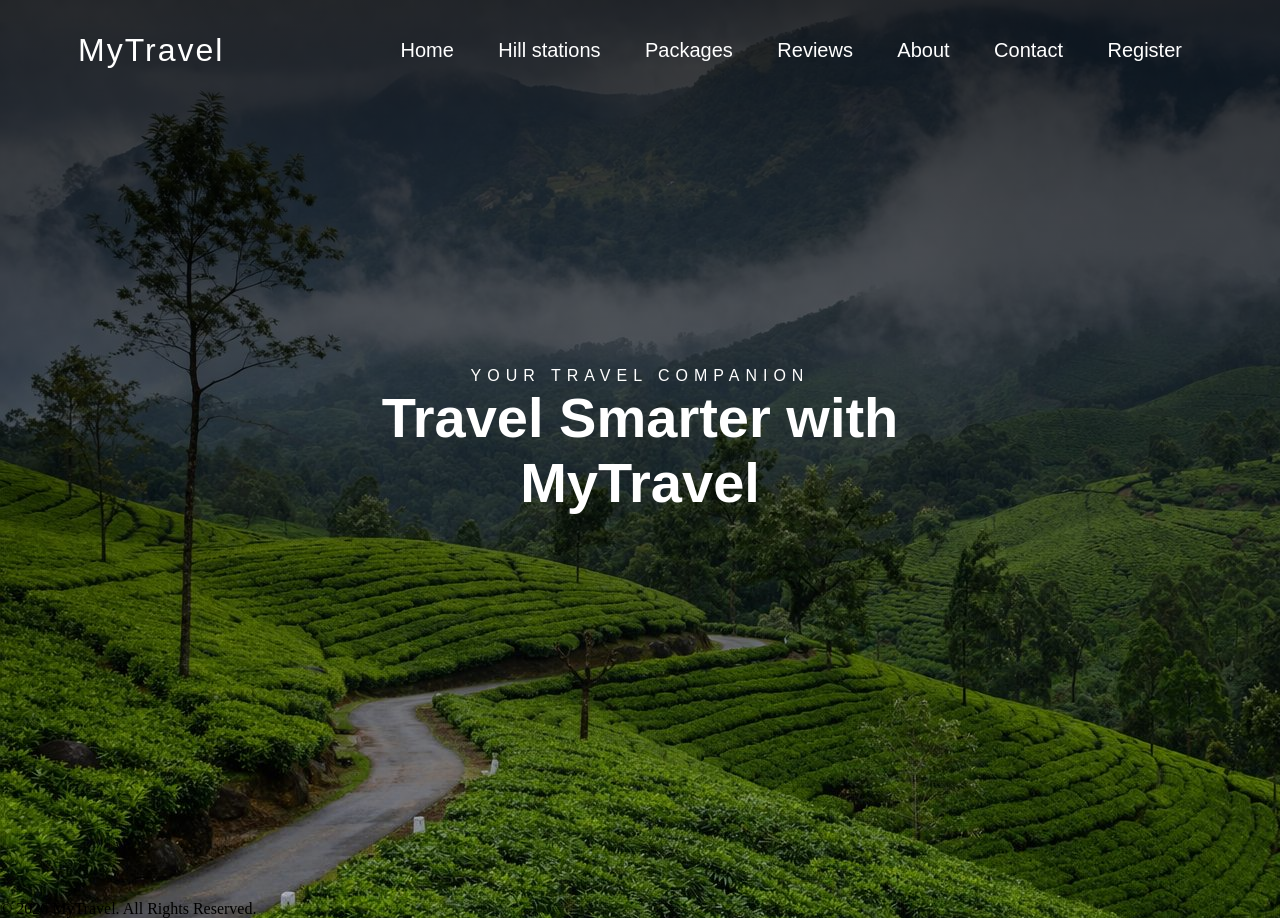
<file: index.html>
<!doctype html>
<html lang="en">
  <head>
    <meta charset="UTF-8" />
    <meta name="viewport" content="width=device-width, initial-scale=1.0" />
    <title>MyTravel.com</title>
    <link rel="stylesheet" href="style.css" />
  </head>
  <body class="home">
    <header>
      <nav>
        <div class="logo">MyTravel</div>
        <div class="menu">
          <a href="#">Home</a>
          <a href="hillStations.html" target="_blank">Hill stations</a>
          <a href="Packages.html" target="_blank">Packages</a>
          <a href="review.html">Reviews</a>
          <a href="about.html" target="_blank">About</a>
          <a href="contact.html" target="_blank">Contact</a>
          <a href="register.html">Register</a>
        </div>
      </nav>
      <section class="h-txt">
        <span>YOUR TRAVEL COMPANION</span>
        <h1>Travel Smarter with MyTravel</h1>
        <br />
      </section>
    </header>
    <footer>
      <p>© 2026 MyTravel. All Rights Reserved.</p>
    </footer>
    <script src="script.js"></script>
  </body>
</html>
</file>
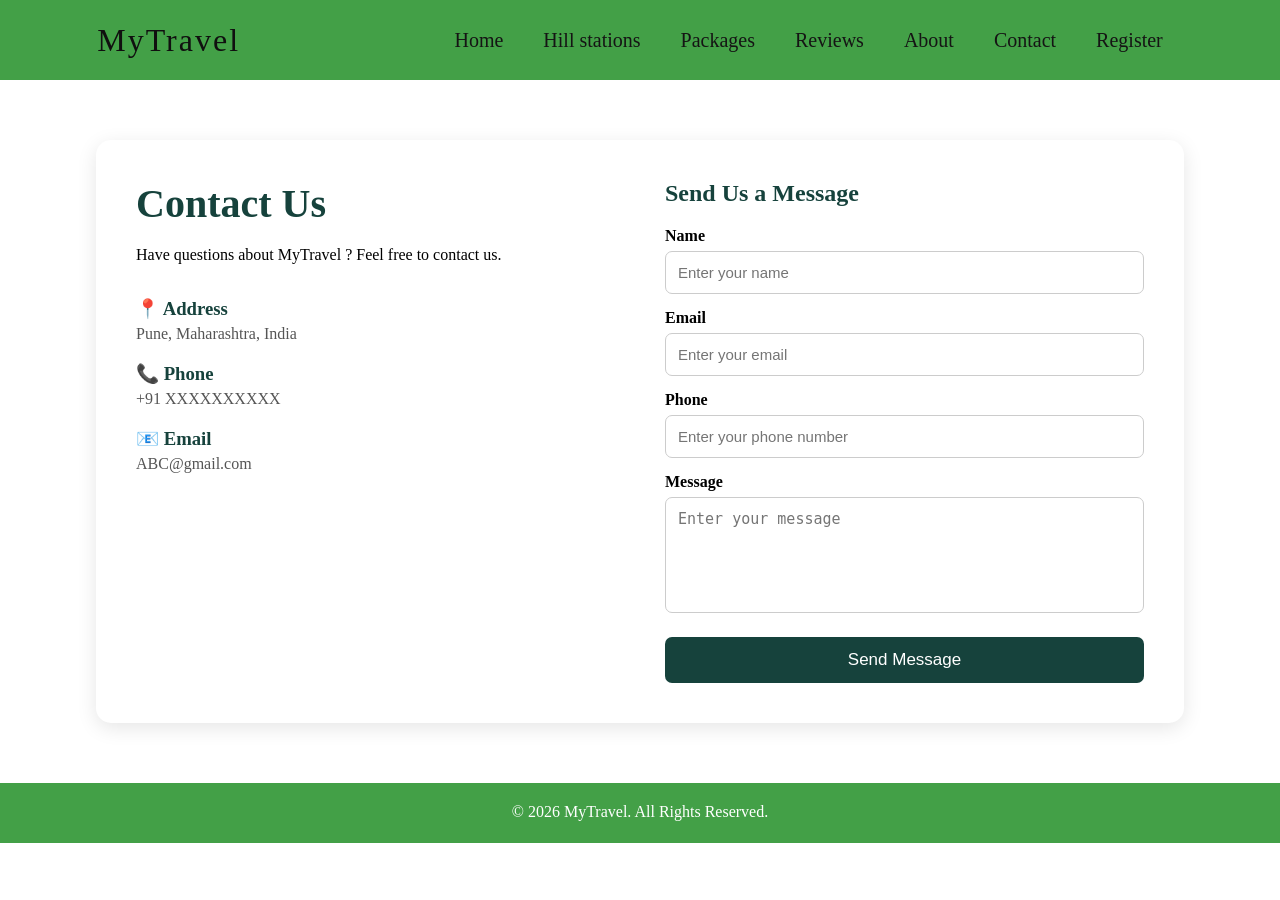
<file: contact.html>
<!doctype html>
<html lang="en">
  <head>
    <meta charset="UTF-8" />
    <meta name="viewport" content="width=device-width, initial-scale=1.0" />
    <title>Contact Us - MyTravel</title>

    <link rel="stylesheet" href="style.css" />
  </head>
  <body class="contact">
    <!-- Navigation Bar -->
    <div id="Nav-header">
      <script>
        fetch("Navbar.html")
          .then((response) => response.text())
          .then((data) => {
            document.getElementById("Nav-header").innerHTML = data;
          });
      </script>
    </div>

    <!-- Contact Section -->
    <section class="contact-section">
      <div class="contact-info">
        <h1>Contact Us</h1>
        <p>Have questions about MyTravel ? Feel free to contact us.</p>

        <div class="info-box">
          <h3>📍 Address</h3>
          <p>Pune, Maharashtra, India</p>
        </div>

        <div class="info-box">
          <h3>📞 Phone</h3>
          <p>+91 XXXXXXXXXX</p>
        </div>

        <div class="info-box">
          <h3>📧 Email</h3>
          <p>ABC@gmail.com</p>
        </div>
      </div>

      <!-- Contact Form -->
      <div class="contact-form">
        <h2>Send Us a Message</h2>

        <form>
          <label for="name">Name</label>
          <input type="text" id="name" placeholder="Enter your name" />

          <label for="email">Email</label>
          <input type="email" id="email" placeholder="Enter your email" />

          <label for="phone">Phone</label>
          <input type="tel" id="phone" placeholder="Enter your phone number" />

          <label for="message">Message</label>
          <textarea
            id="message"
            rows="5"
            placeholder="Enter your message"
          ></textarea>

          <button type="submit">Send Message</button>
        </form>
      </div>
    </section>

    <!-- Footer -->
    <div id="footer-container"></div>

    <script>
      fetch("Footer.html")
        .then((response) => response.text())
        .then((data) => {
          document.getElementById("footer-container").innerHTML = data;
        });
    </script>
    <script src="script.js"></script>
  </body>
</html>
</file>
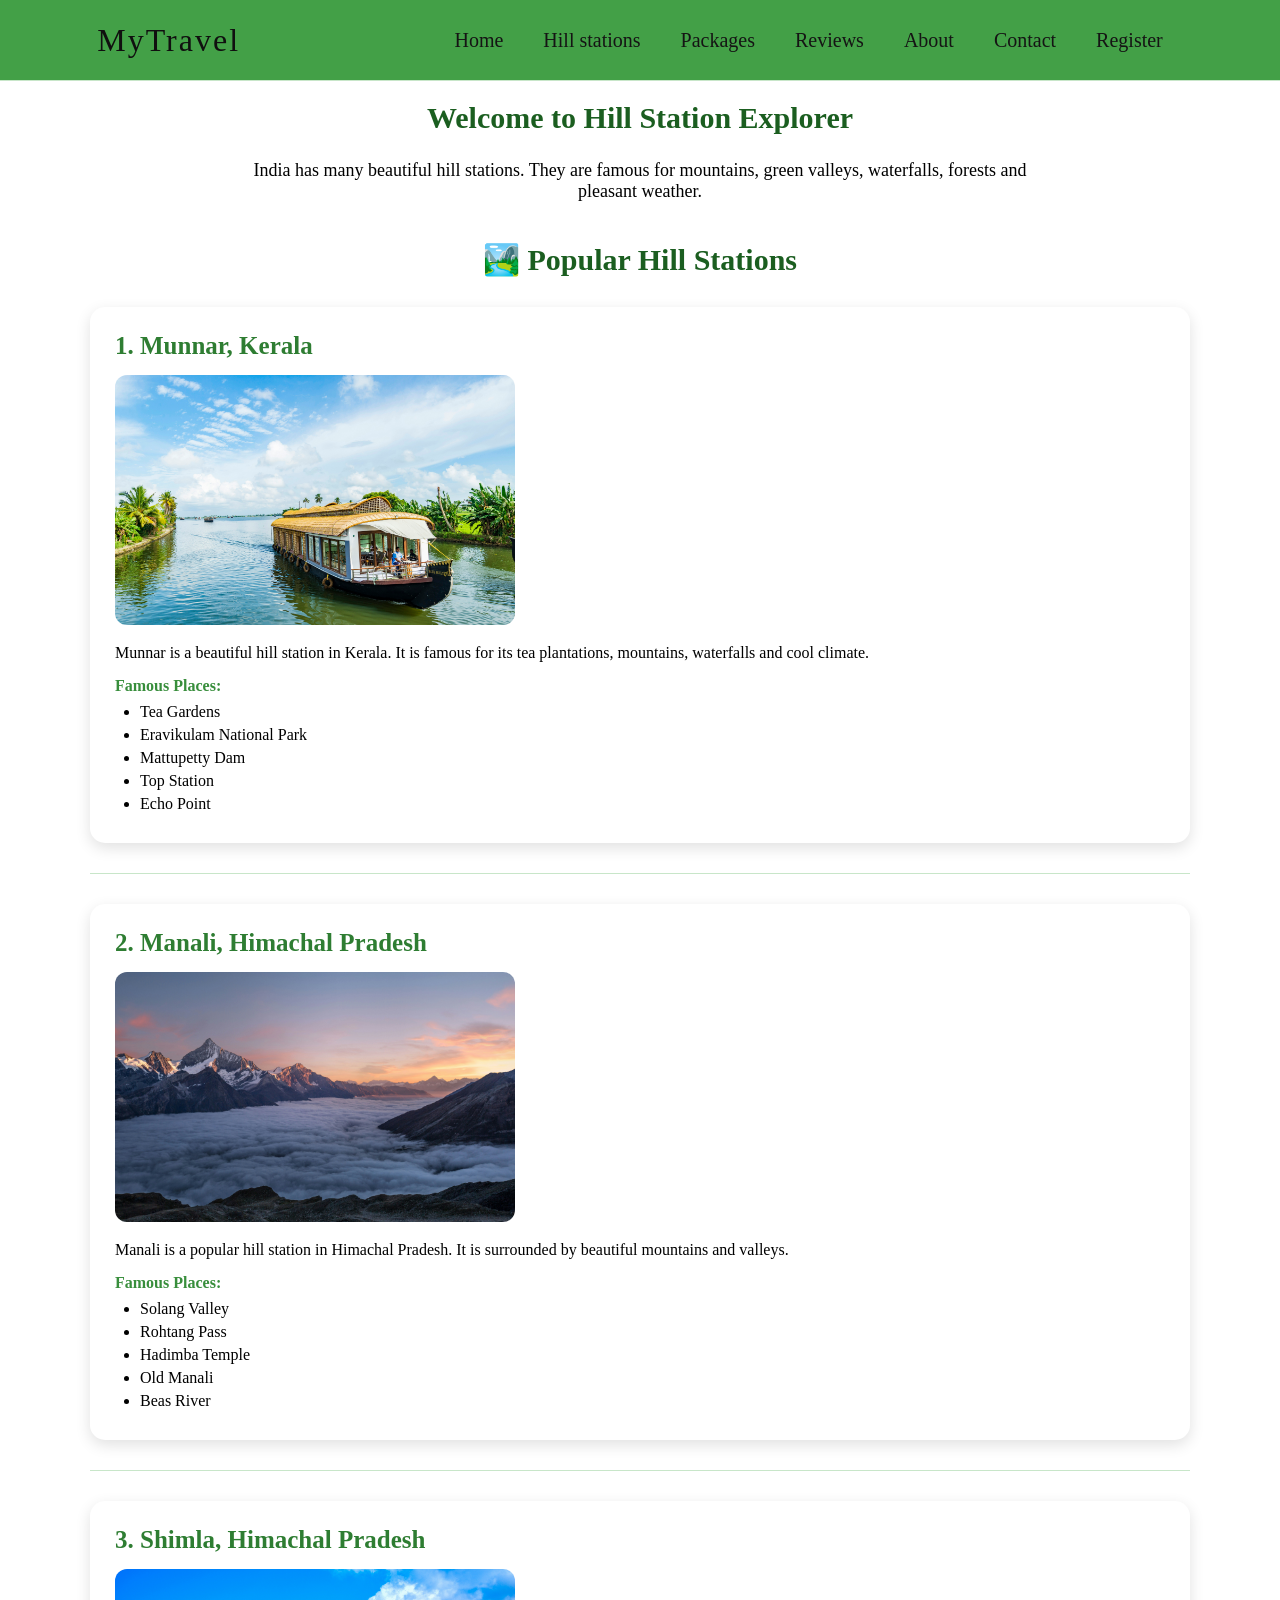
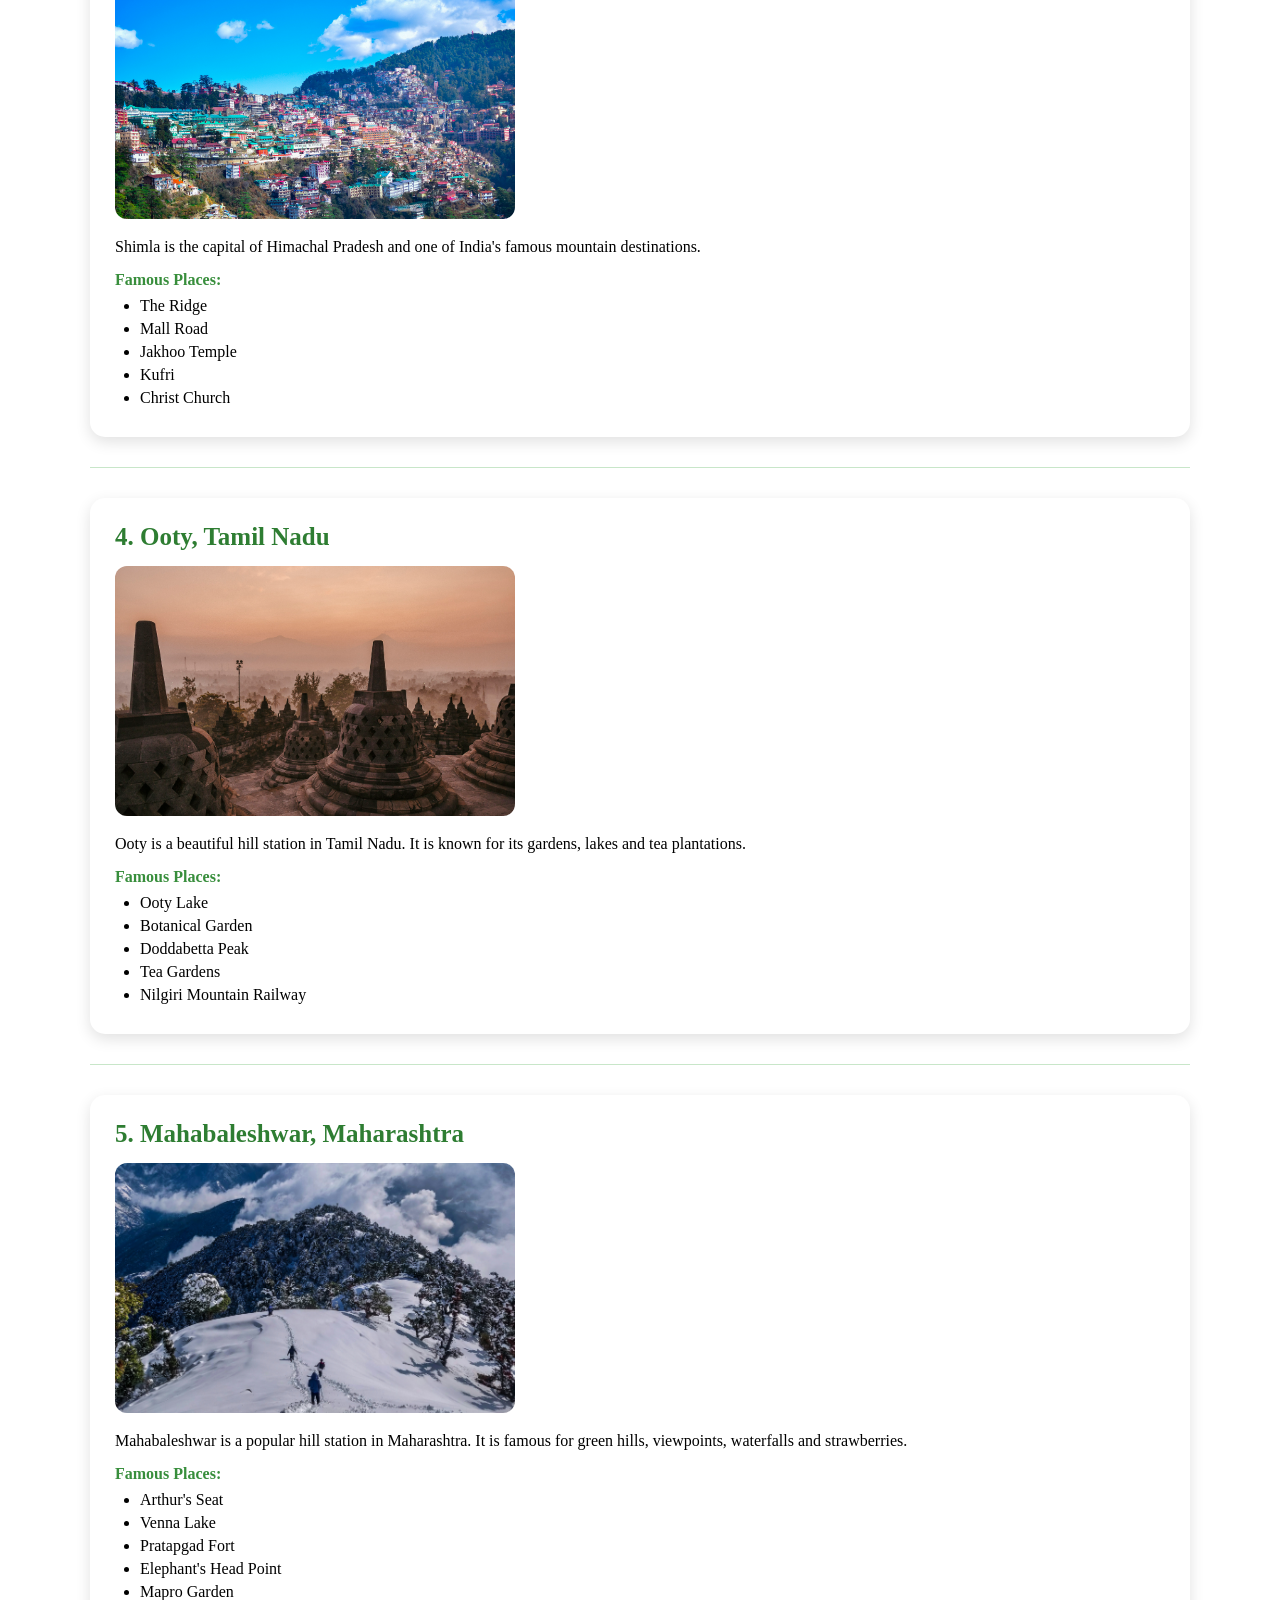
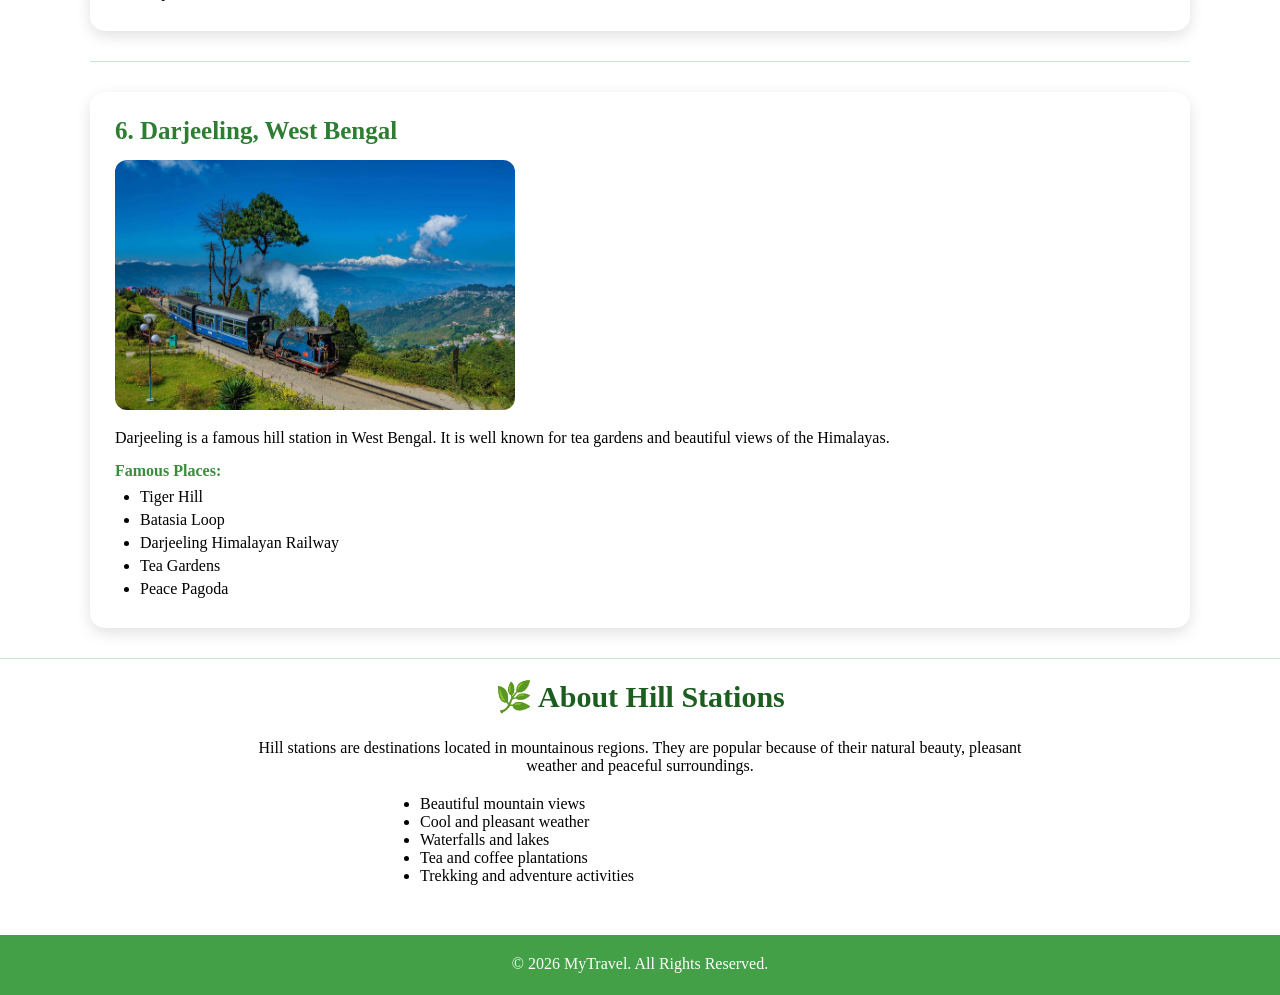
<file: hillStations.html>
<!doctype html>
<html lang="en">
  <head>
    <meta charset="UTF-8" />
    <meta name="viewport" content="width=device-width, initial-scale=1.0" />
    <title>MyTravel ... Explore Hill Stations</title>
    <link rel="stylesheet" href="style.css" />
  </head>

  <body class="hillStation">
    <!-- Header -->
    <!-- <header class="HS-header"></header> -->
    <div id="Nav-header">
      <script>
        fetch("Navbar.html")
          .then((response) => response.text())
          .then((data) => {
            document.getElementById("Nav-header").innerHTML = data;
          });
      </script>
    </div>
    <hr />

    <!-- Home -->
    <section id="home">
      <h2>Welcome to Hill Station Explorer</h2>

      <p>
        India has many beautiful hill stations. They are famous for mountains,
        green valleys, waterfalls, forests and pleasant weather.
      </p>

      <!-- <img
        src="Assest/hiilStation1.jpg"
        alt="Beautiful Mountains"
        width="700"
      /> -->
    </section>

    <!-- Hill Stations -->
    <section id="hillstations">
      <h2>🏞️ Popular Hill Stations</h2>

      <!-- Munnar -->
      <article>
        <h3>1. Munnar, Kerala</h3>

        <img src="Assest/Munnar1.jpg" alt="Munnar" width="400" />

        <p>
          Munnar is a beautiful hill station in Kerala. It is famous for its tea
          plantations, mountains, waterfalls and cool climate.
        </p>

        <h4>Famous Places:</h4>
        <ul>
          <li>Tea Gardens</li>
          <li>Eravikulam National Park</li>
          <li>Mattupetty Dam</li>
          <li>Top Station</li>
          <li>Echo Point</li>
        </ul>
      </article>

      <hr />

      <!-- Manali -->
      <article>
        <h3>2. Manali, Himachal Pradesh</h3>

        <img src="Assest/Manali1.jpg" alt="Manali Mountains" width="400" />

        <p>
          Manali is a popular hill station in Himachal Pradesh. It is surrounded
          by beautiful mountains and valleys.
        </p>

        <h4>Famous Places:</h4>
        <ul>
          <li>Solang Valley</li>
          <li>Rohtang Pass</li>
          <li>Hadimba Temple</li>
          <li>Old Manali</li>
          <li>Beas River</li>
        </ul>
      </article>

      <hr />

      <!-- Shimla -->
      <article>
        <h3>3. Shimla, Himachal Pradesh</h3>

        <img src="Assest/Shimla1.jpg" alt="Shimla" width="400" />

        <p>
          Shimla is the capital of Himachal Pradesh and one of India's famous
          mountain destinations.
        </p>

        <h4>Famous Places:</h4>
        <ul>
          <li>The Ridge</li>
          <li>Mall Road</li>
          <li>Jakhoo Temple</li>
          <li>Kufri</li>
          <li>Christ Church</li>
        </ul>
      </article>

      <hr />

      <!-- Ooty -->
      <article>
        <h3>4. Ooty, Tamil Nadu</h3>

        <img src="Assest/Ooty1.jpg" alt="Ooty" width="400" />

        <p>
          Ooty is a beautiful hill station in Tamil Nadu. It is known for its
          gardens, lakes and tea plantations.
        </p>

        <h4>Famous Places:</h4>
        <ul>
          <li>Ooty Lake</li>
          <li>Botanical Garden</li>
          <li>Doddabetta Peak</li>
          <li>Tea Gardens</li>
          <li>Nilgiri Mountain Railway</li>
        </ul>
      </article>

      <hr />

      <!-- Mahabaleshwar -->
      <article>
        <h3>5. Mahabaleshwar, Maharashtra</h3>

        <img src="Assest/Mahabaleshwar1.jpg" alt="Mahabaleshwar" width="400" />

        <p>
          Mahabaleshwar is a popular hill station in Maharashtra. It is famous
          for green hills, viewpoints, waterfalls and strawberries.
        </p>

        <h4>Famous Places:</h4>
        <ul>
          <li>Arthur's Seat</li>
          <li>Venna Lake</li>
          <li>Pratapgad Fort</li>
          <li>Elephant's Head Point</li>
          <li>Mapro Garden</li>
        </ul>
      </article>

      <hr />

      <!-- Darjeeling -->
      <article>
        <h3>6. Darjeeling, West Bengal</h3>

        <img src="Assest/Darjling1.jpg" alt="Darjeeling" width="400" />

        <p>
          Darjeeling is a famous hill station in West Bengal. It is well known
          for tea gardens and beautiful views of the Himalayas.
        </p>

        <h4>Famous Places:</h4>
        <ul>
          <li>Tiger Hill</li>
          <li>Batasia Loop</li>
          <li>Darjeeling Himalayan Railway</li>
          <li>Tea Gardens</li>
          <li>Peace Pagoda</li>
        </ul>
      </article>
    </section>

    <hr />

    <!-- About -->
    <section id="about">
      <h2>🌿 About Hill Stations</h2>

      <p>
        Hill stations are destinations located in mountainous regions. They are
        popular because of their natural beauty, pleasant weather and peaceful
        surroundings.
      </p>

      <ul>
        <li>Beautiful mountain views</li>
        <li>Cool and pleasant weather</li>
        <li>Waterfalls and lakes</li>
        <li>Tea and coffee plantations</li>
        <li>Trekking and adventure activities</li>
      </ul>
    </section>

    <!-- footer -->
    <div id="footer-container"></div>

    <script>
      fetch("Footer.html")
        .then((response) => response.text())
        .then((data) => {
          document.getElementById("footer-container").innerHTML = data;
        });
    </script>
    <script src="script.js"></script>
  </body>
</html>
</file>
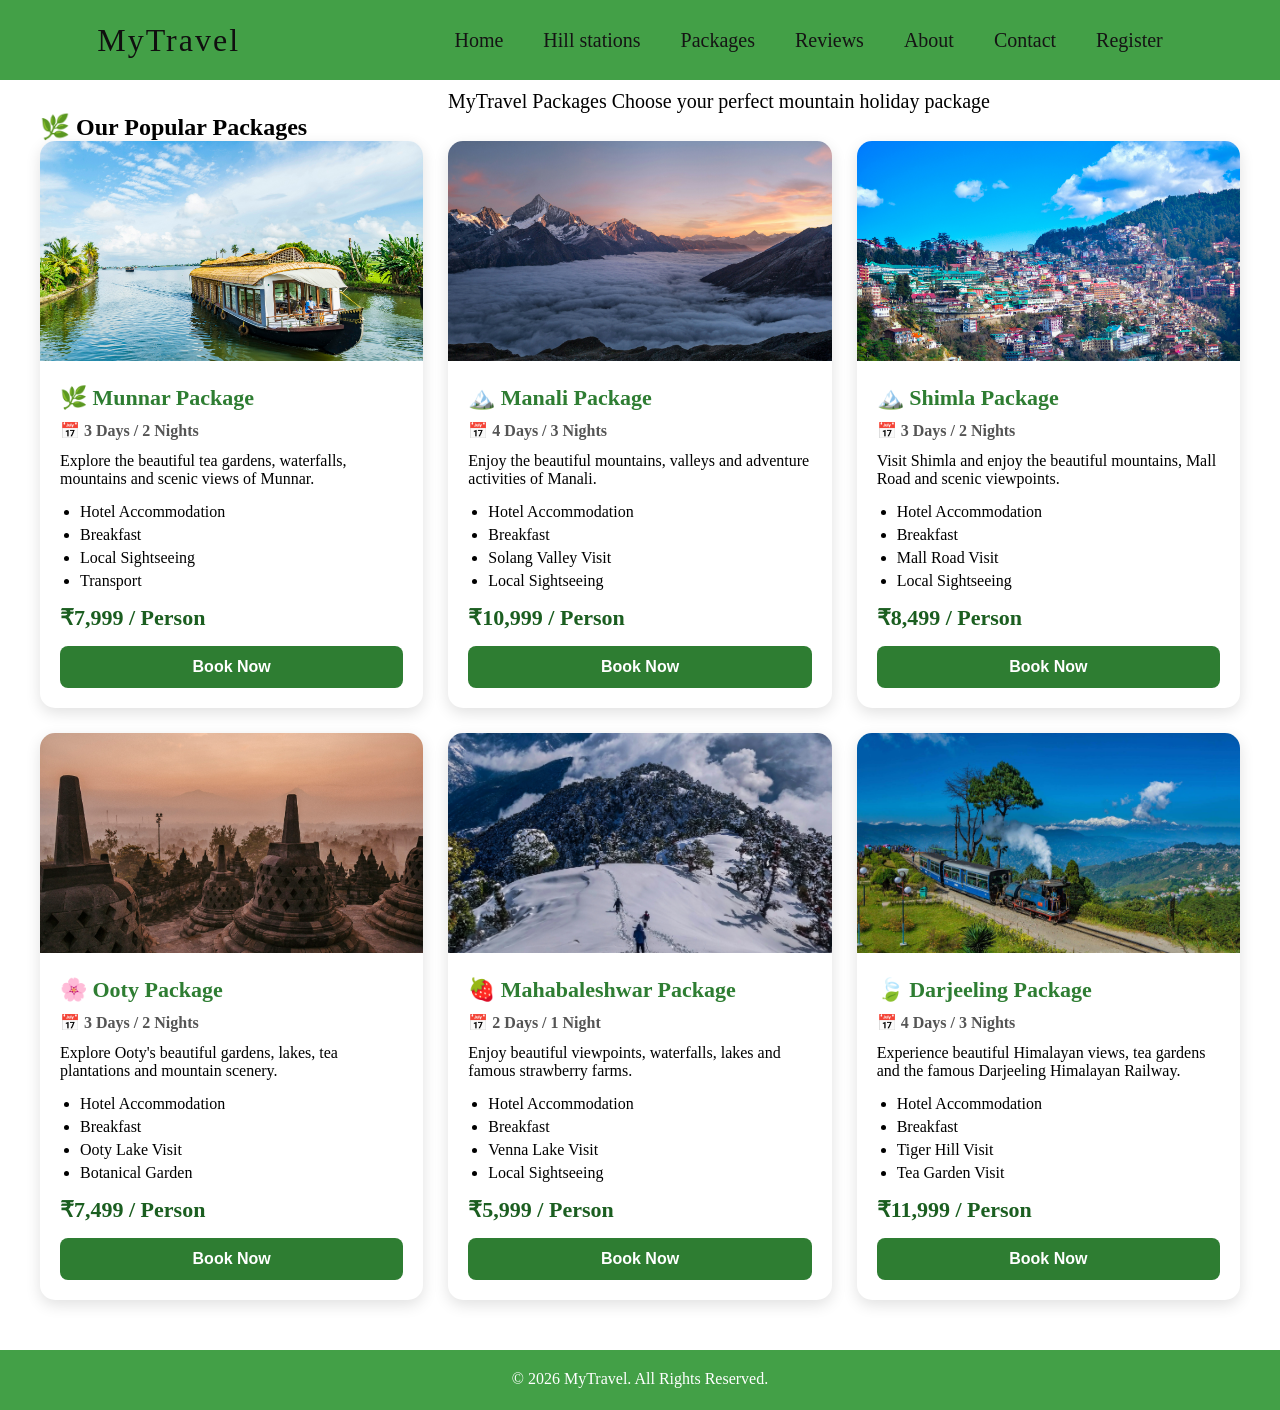
<file: Packages.html>
<!doctype html>
<html lang="en">
  <head>
    <meta charset="UTF-8" />
    <meta name="viewport" content="width=device-width, initial-scale=1.0" />

    <title>MyTravel Packages</title>

    <link rel="stylesheet" href="style.css" />
  </head>

  <body class="package">
    <div id="Nav-header">
      <script>
        fetch("Navbar.html")
          .then((response) => response.text())
          .then((data) => {
            document.getElementById("Nav-header").innerHTML = data;
          });
      </script>
    </div>
    <!-- Header -->
    <header id="p-header">
      <p>MyTravel Packages Choose your perfect mountain holiday package</p>
    </header>

    <!-- Packages Section -->
    <section id="packages">
      <h2>🌿 Our Popular Packages</h2>

      <div class="package-container">
        <!-- Munnar -->
        <div class="package-card">
          <img src="Assest/Munnar1.jpg" alt="Munnar" />

          <div class="package-content">
            <h3>🌿 Munnar Package</h3>

            <p class="duration">📅 3 Days / 2 Nights</p>

            <p>
              Explore the beautiful tea gardens, waterfalls, mountains and
              scenic views of Munnar.
            </p>

            <ul>
              <li>Hotel Accommodation</li>
              <li>Breakfast</li>
              <li>Local Sightseeing</li>
              <li>Transport</li>
            </ul>

            <h4>₹7,999 / Person</h4>

            <button>Book Now</button>
          </div>
        </div>

        <!-- Manali -->
        <div class="package-card">
          <img src="Assest/Manali1.jpg" alt="Manali" />

          <div class="package-content">
            <h3>🏔️ Manali Package</h3>

            <p class="duration">📅 4 Days / 3 Nights</p>

            <p>
              Enjoy the beautiful mountains, valleys and adventure activities of
              Manali.
            </p>

            <ul>
              <li>Hotel Accommodation</li>
              <li>Breakfast</li>
              <li>Solang Valley Visit</li>
              <li>Local Sightseeing</li>
            </ul>

            <h4>₹10,999 / Person</h4>

            <button>Book Now</button>
          </div>
        </div>

        <!-- Shimla -->
        <div class="package-card">
          <img src="Assest/Shimla1.jpg" alt="Shimla" />

          <div class="package-content">
            <h3>🏔️ Shimla Package</h3>

            <p class="duration">📅 3 Days / 2 Nights</p>

            <p>
              Visit Shimla and enjoy the beautiful mountains, Mall Road and
              scenic viewpoints.
            </p>

            <ul>
              <li>Hotel Accommodation</li>
              <li>Breakfast</li>
              <li>Mall Road Visit</li>
              <li>Local Sightseeing</li>
            </ul>

            <h4>₹8,499 / Person</h4>

            <button>Book Now</button>
          </div>
        </div>

        <!-- Ooty -->
        <div class="package-card">
          <img src="Assest/Ooty1.jpg" alt="Ooty" />

          <div class="package-content">
            <h3>🌸 Ooty Package</h3>

            <p class="duration">📅 3 Days / 2 Nights</p>

            <p>
              Explore Ooty's beautiful gardens, lakes, tea plantations and
              mountain scenery.
            </p>

            <ul>
              <li>Hotel Accommodation</li>
              <li>Breakfast</li>
              <li>Ooty Lake Visit</li>
              <li>Botanical Garden</li>
            </ul>

            <h4>₹7,499 / Person</h4>

            <button>Book Now</button>
          </div>
        </div>

        <!-- Mahabaleshwar -->
        <div class="package-card">
          <img src="Assest/Mahabaleshwar1.jpg" alt="Mahabaleshwar" />

          <div class="package-content">
            <h3>🍓 Mahabaleshwar Package</h3>

            <p class="duration">📅 2 Days / 1 Night</p>

            <p>
              Enjoy beautiful viewpoints, waterfalls, lakes and famous
              strawberry farms.
            </p>

            <ul>
              <li>Hotel Accommodation</li>
              <li>Breakfast</li>
              <li>Venna Lake Visit</li>
              <li>Local Sightseeing</li>
            </ul>

            <h4>₹5,999 / Person</h4>

            <button>Book Now</button>
          </div>
        </div>

        <!-- Darjeeling -->
        <div class="package-card">
          <img src="Assest/Darjling1.jpg" alt="Darjeeling" />

          <div class="package-content">
            <h3>🍃 Darjeeling Package</h3>

            <p class="duration">📅 4 Days / 3 Nights</p>

            <p>
              Experience beautiful Himalayan views, tea gardens and the famous
              Darjeeling Himalayan Railway.
            </p>

            <ul>
              <li>Hotel Accommodation</li>
              <li>Breakfast</li>
              <li>Tiger Hill Visit</li>
              <li>Tea Garden Visit</li>
            </ul>

            <h4>₹11,999 / Person</h4>

            <button>Book Now</button>
          </div>
        </div>
      </div>
    </section>

    <!-- Footer -->
    <div id="footer-container"></div>

    <script>
      fetch("Footer.html")
        .then((response) => response.text())
        .then((data) => {
          document.getElementById("footer-container").innerHTML = data;
        });
    </script>
    <script src="script.js"></script>
  </body>
</html>
</file>
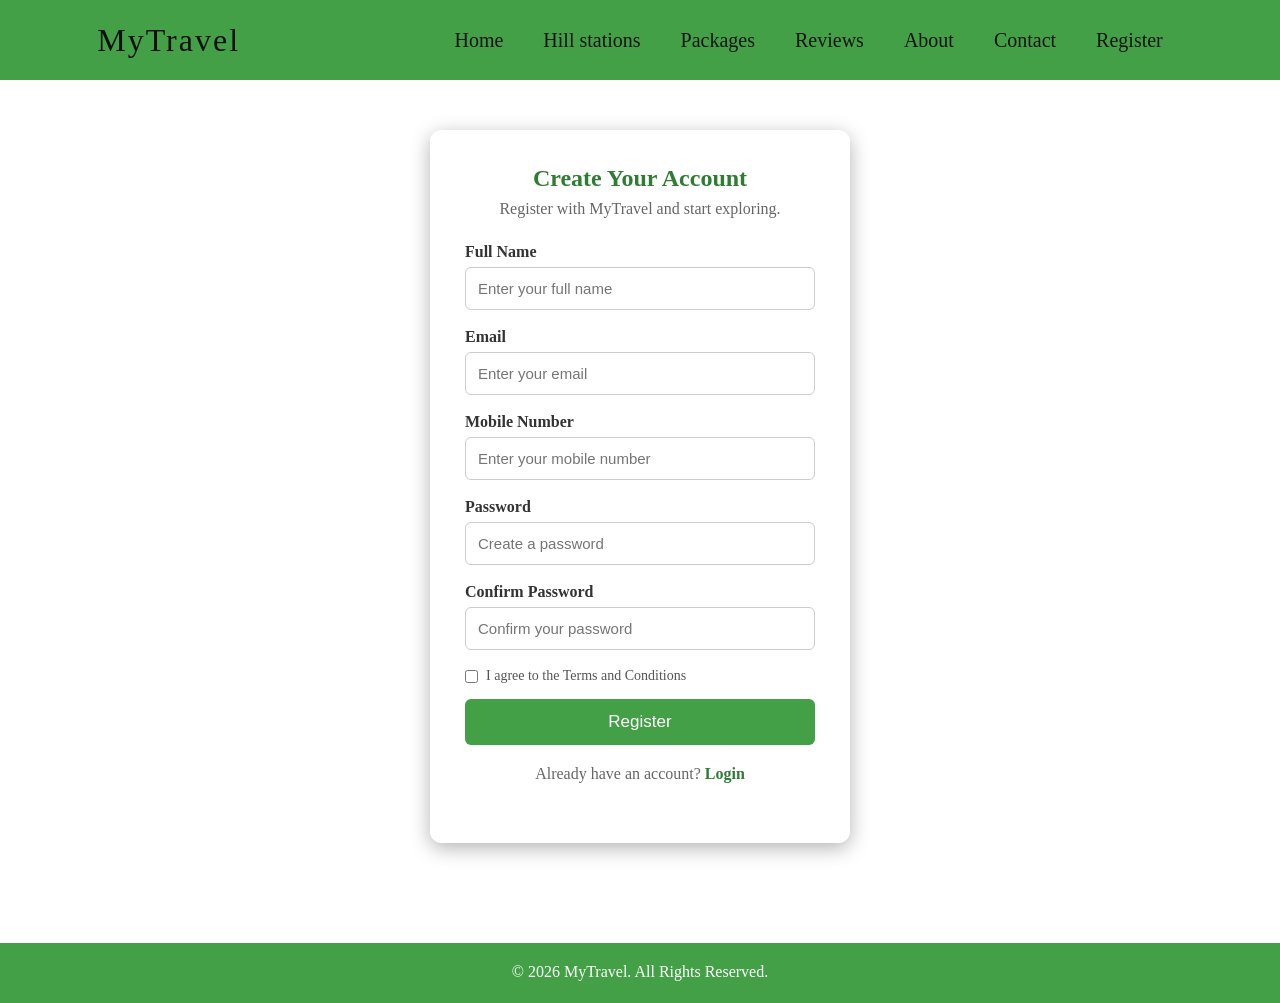
<file: register.html>
<!doctype html>
<html lang="en">
  <head>
    <meta charset="UTF-8" />
    <meta name="viewport" content="width=device-width, initial-scale=1.0" />

    <title>Register - MyTravel</title>

    <link rel="stylesheet" href="style.css" />
  </head>

  <body id="register">
    <!-- Navbar -->
    <div id="Nav-header">
      <script>
        fetch("Navbar.html")
          .then((response) => response.text())
          .then((data) => {
            document.getElementById("Nav-header").innerHTML = data;
          });
      </script>
    </div>

    <!-- Register Section -->

    <section class="register-section">
      <div class="register-box">
        <h1>Create Your Account</h1>

        <p>Register with MyTravel and start exploring.</p>

        <form>
          <div class="input-group">
            <label>Full Name</label>
            <input type="text" placeholder="Enter your full name" required />
          </div>

          <div class="input-group">
            <label>Email</label>
            <input type="email" placeholder="Enter your email" required />
          </div>

          <div class="input-group">
            <label>Mobile Number</label>
            <input type="tel" placeholder="Enter your mobile number" required />
          </div>

          <div class="input-group">
            <label>Password</label>
            <input type="password" placeholder="Create a password" required />
          </div>

          <div class="input-group">
            <label>Confirm Password</label>
            <input
              type="password"
              placeholder="Confirm your password"
              required
            />
          </div>

          <div class="terms">
            <input type="checkbox" required />
            <span>I agree to the Terms and Conditions</span>
          </div>

          <button type="submit">Register</button>
        </form>

        <p class="login-text">
          Already have an account?
          <a href="#">Login</a>
        </p>
      </div>
    </section>

    <!-- Footer -->

    <div id="footer-container"></div>

    <script>
      fetch("Footer.html")
        .then((response) => response.text())
        .then((data) => {
          document.getElementById("footer-container").innerHTML = data;
        });
    </script>
    <script src="script.js"></script>
  </body>
</html>
</file>
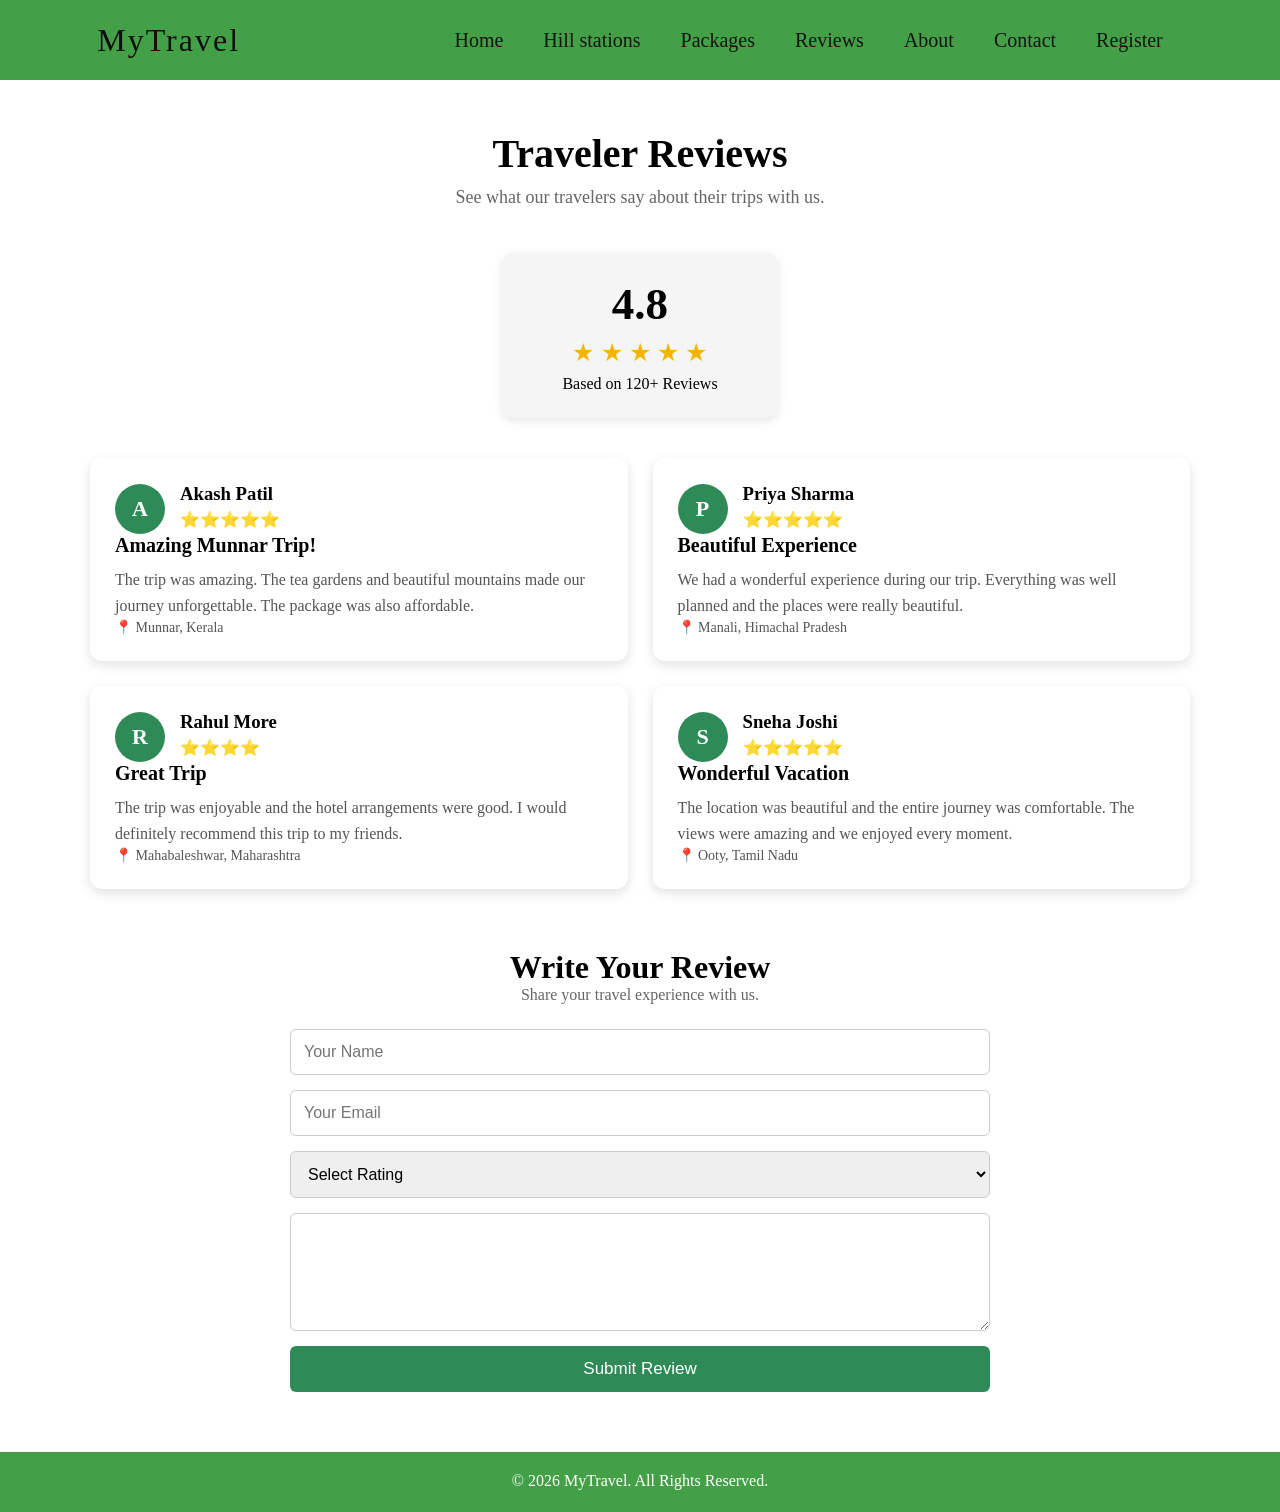
<file: review.html>
<!doctype html>
<html lang="en">
  <head>
    <meta charset="UTF-8" />
    <meta name="viewport" content="width=device-width, initial-scale=1.0" />

    <title>Reviews - Trip Explorer</title>

    <link rel="stylesheet" href="style.css" />
  </head>

  <body id="review">
    <!-- Header -->
    <div id="Nav-header">
      <script>
        fetch("Navbar.html")
          .then((response) => response.text())
          .then((data) => {
            document.getElementById("Nav-header").innerHTML = data;
          });
      </script>
    </div>

    <!-- Reviews Heading -->
    <section class="review-heading">
      <h1>Traveler Reviews</h1>
      <p>See what our travelers say about their trips with us.</p>
    </section>

    <!-- Rating Summary -->
    <section class="rating-summary">
      <div class="rating-box">
        <h2>4.8</h2>

        <div class="stars">★ ★ ★ ★ ★</div>

        <p>Based on 120+ Reviews</p>
      </div>
    </section>

    <!-- Reviews -->
    <section class="reviews">
      <div class="review-card">
        <div class="user">
          <div class="user-icon">A</div>

          <div>
            <h3>Akash Patil</h3>
            <p>⭐⭐⭐⭐⭐</p>
          </div>
        </div>

        <h4>Amazing Munnar Trip!</h4>

        <p>
          The trip was amazing. The tea gardens and beautiful mountains made our
          journey unforgettable. The package was also affordable.
        </p>

        <span>📍 Munnar, Kerala</span>
      </div>

      <div class="review-card">
        <div class="user">
          <div class="user-icon">P</div>

          <div>
            <h3>Priya Sharma</h3>
            <p>⭐⭐⭐⭐⭐</p>
          </div>
        </div>

        <h4>Beautiful Experience</h4>

        <p>
          We had a wonderful experience during our trip. Everything was well
          planned and the places were really beautiful.
        </p>

        <span>📍 Manali, Himachal Pradesh</span>
      </div>

      <div class="review-card">
        <div class="user">
          <div class="user-icon">R</div>

          <div>
            <h3>Rahul More</h3>
            <p>⭐⭐⭐⭐</p>
          </div>
        </div>

        <h4>Great Trip</h4>

        <p>
          The trip was enjoyable and the hotel arrangements were good. I would
          definitely recommend this trip to my friends.
        </p>

        <span>📍 Mahabaleshwar, Maharashtra</span>
      </div>

      <div class="review-card">
        <div class="user">
          <div class="user-icon">S</div>

          <div>
            <h3>Sneha Joshi</h3>
            <p>⭐⭐⭐⭐⭐</p>
          </div>
        </div>

        <h4>Wonderful Vacation</h4>

        <p>
          The location was beautiful and the entire journey was comfortable. The
          views were amazing and we enjoyed every moment.
        </p>

        <span>📍 Ooty, Tamil Nadu</span>
      </div>
    </section>

    <!-- Write Review -->
    <section class="write-review">
      <h2>Write Your Review</h2>

      <p>Share your travel experience with us.</p>

      <form>
        <input type="text" placeholder="Your Name" required />

        <input type="email" placeholder="Your Email" required />

        <select required>
          <option value="">Select Rating</option>
          <option>⭐⭐⭐⭐⭐ - Excellent</option>
          <option>⭐⭐⭐⭐ - Very Good</option>
          <option>⭐⭐⭐ - Good</option>
          <option>⭐⭐ - Average</option>
          <option>⭐ - Poor</option>
        </select>

        <textarea rows="5" placeholder="Write your review..." required>
        </textarea>

        <button type="submit">Submit Review</button>
      </form>
    </section>

    <!-- Footer -->
    <div id="footer-container"></div>

    <script>
      fetch("Footer.html")
        .then((response) => response.text())
        .then((data) => {
          document.getElementById("footer-container").innerHTML = data;
        });
    </script>
    <script src="script.js"></script>
  </body>
</html>
</file>
<file: style.css>
/* fro home */
* {
  padding: 0;
  margin: 0;
  box-sizing: border-box;
}
.home {
  background:
    linear-gradient(rgba(0, 0, 0, 0.8), rgba(0, 0, 0, 0.2)),
    url("Assest/bak2.jpg");
  header {
    width: 100;
    height: 100vh;
    background-size: cover;
    font-family: sans-serif;
  }
  nav {
    width: 100;
    height: 100px;
    color: white;
    display: flex;
    justify-content: space-around;
    align-items: center;
  }
  .logo {
    font-size: 2em;
    letter-spacing: 2px;
  }
  .menu a {
    text-decoration: none;
    color: white;
    padding: 10px 20px;
    font-size: 20px;
    position: relative;
  }
  .menu a:before {
    content: "";
    position: absolute;
    top: 0;
    left: 0;
    width: 0%;
    height: 100%;
    border-bottom: 2px solid indianred;
    transition: 0.4 linear;
  }
  .menu a:hover::before {
    width: 90%;
  }
  .registera {
    text-decoration: none;
    color: white;
    padding: 10px 20px;
    font-size: 20px;
    background: indianred;
    border-radius: 8px;
    transition: 0.4s;
  }
  .register a:hover {
    background: transparent;
    border: 4px solid indianred;
  }
  .h-txt {
    max-width: 650px;
    position: absolute;
    top: 50%;
    left: 50%;
    transform: translate(-50%, -50%);
    text-align: center;
    color: white;
  }
  .h-txt span {
    letter-spacing: 6px;
  }
  .h-txt h1 {
    font-size: 3.5em;
  }
  .h-txt a {
    text-decoration: none;
    background: indianred;
    color: white;
    padding: 0px 0px;
    letter-spacing: 2px;
    transition: 0.2s;
  }
  .h-txt a {
    font-size: 20px;
    margin: 40px 0;
  }
  .h-txt a:hover {
    background: transparent;
    border: 1px solid indianred;
  }
}

/* for navBar */
#Nav-nav {
  width: 100;
  height: 80px;
  color: rgb(16, 15, 15);
  display: flex;
  justify-content: space-around;
  align-items: center;
}

#Nav-nav {
  background-color: #43a047;
  .Nav-logo {
    font-size: 2em;
    letter-spacing: 2px;
  }

  .Nav-menu {
    display: flex;
    align-items: center;
  }

  .Nav-menu a {
    text-decoration: none;
    color: black;
    padding: 10px 20px;
    font-size: 20px;
  }

  .Nav-menu a {
    text-decoration: none;
    color: rgb(21, 20, 20);
    padding: 10px 20px;
    font-size: 20px;
    position: relative;
  }
  .Nav-menu a:before {
    content: "";
    position: absolute;
    top: 0;
    left: 0;
    width: 0%;
    height: 100%;
    border-bottom: 2px solid indianred;
    transition: 0.4 linear;
  }
  .Nav-menu a:hover::before {
    width: 90%;
  }
}

/* for footer */
#footer {
  background-color: #43a047;
  color: white;
  text-align: center;
  padding: 20px;
  margin-top: 50px;
  height: 60px;
}

/* About section  */

.about {
  .about {
    font-family: Arial, sans-serif;
    background-color: #f0f7f4;
    color: #333;
  }

  .about-section {
    width: 85%;
    max-width: 1100px;
    margin: 60px auto;
    display: flex;
    align-items: center;
    gap: 50px;
    background-color: white;
    padding: 40px;
    border-radius: 15px;
    box-shadow: 0 5px 20px rgba(0, 0, 0, 0.1);
  }

  .about-image {
    width: 50%;
  }

  .about-image img {
    width: 100%;
    height: 380px;
    object-fit: cover;
    border-radius: 15px;
  }

  .about-content {
    width: 50%;
  }

  .about-content h1 {
    font-size: 42px;
    color: #16423c;
    margin-bottom: 10px;
  }

  .about-content h2 {
    color: #2d6a5e;
    margin-bottom: 20px;
  }

  .about-content p {
    line-height: 1.7;
    margin-bottom: 15px;
    color: #555;
  }

  .btn {
    display: inline-block;
    margin-top: 10px;
    padding: 12px 25px;
    background-color: #16423c;
    color: white;
    text-decoration: none;
    border-radius: 7px;
  }

  .btn:hover {
    background-color: #0d2e29;
  }

  .services {
    width: 85%;
    max-width: 1100px;
    margin: 50px auto;
    text-align: center;
  }

  .services > h1 {
    font-size: 35px;
    color: #16423c;
    margin-bottom: 30px;
  }

  .service-container {
    display: flex;
    gap: 25px;
    justify-content: center;
  }

  .service-box {
    background-color: white;
    padding: 30px 20px;
    width: 33%;
    border-radius: 12px;
    box-shadow: 0 4px 15px rgba(0, 0, 0, 0.1);
  }

  .service-box h2 {
    color: #16423c;
    font-size: 20px;
    margin-bottom: 15px;
  }

  .service-box p {
    color: #555;
    line-height: 1.6;
  }

  footer {
    background-color: #16423c;
    color: white;
    text-align: center;
    padding: 20px;
    margin-top: 50px;
  }

  @media (max-width: 768px) {
    .navbar {
      flex-direction: column;
      gap: 15px;
    }

    .navbar ul {
      flex-wrap: wrap;
      justify-content: center;
    }

    .about-section {
      flex-direction: column;
    }

    .about-image,
    .about-content {
      width: 100%;
    }

    .service-container {
      flex-direction: column;
    }

    .service-box {
      width: 100%;
    }
  }
}

/* For contact */
.contact {
  * {
    margin: 0;
    padding: 0;
    box-sizing: border-box;
  }

  body {
    font-family: Arial, sans-serif;
    background-color: #f0f7f4;
    color: #333;
  }

  /* Navigation Bar */

  .menu a {
    text-decoration: none;
    color: white;
    padding: 10px 20px;
    font-size: 20px;
    position: relative;
  }
  .menu a:before {
    content: "";
    position: absolute;
    top: 0;
    left: 0;
    width: 0%;
    height: 100%;
    border-bottom: 2px solid indianred;
    transition: 0.4 linear;
  }
  .menu a:hover::before {
    width: 90%;
  }

  .con-navbar h2 {
    font-size: 26px;
  }

  .con-navbar ul {
    list-style: none;
    display: flex;
    gap: 30px;
  }

  .con-navbar ul li a {
    color: white;
    text-decoration: none;
    font-size: 17px;
  }

  .con-navbar ul li a:hover {
    color: #a8e6cf;
  }

  /* Contact Section */
  .contact-section {
    width: 85%;
    max-width: 1100px;
    margin: 60px auto;
    display: flex;
    gap: 50px;
    background-color: white;
    padding: 40px;
    border-radius: 15px;
    box-shadow: 0 5px 20px rgba(0, 0, 0, 0.1);
  }

  /* Contact Information */
  .contact-info {
    width: 50%;
  }

  .contact-info h1 {
    font-size: 40px;
    color: #16423c;
    margin-bottom: 15px;
  }

  .contact-info > p {
    line-height: 1.6;
    margin-bottom: 30px;
  }

  .info-box {
    margin-bottom: 20px;
  }

  .info-box h3 {
    color: #16423c;
    margin-bottom: 5px;
  }

  .info-box p {
    color: #555;
  }

  /* Contact Form */
  .contact-form {
    width: 50%;
  }

  .contact-form h2 {
    color: #16423c;
    margin-bottom: 20px;
  }

  .contact-form label {
    display: block;
    margin-top: 15px;
    margin-bottom: 6px;
    font-weight: bold;
  }

  .contact-form input,
  .contact-form textarea {
    width: 100%;
    padding: 12px;
    border: 1px solid #ccc;
    border-radius: 7px;
    font-size: 15px;
    outline: none;
  }

  .contact-form input:focus,
  .contact-form textarea:focus {
    border-color: #16423c;
  }

  .contact-form textarea {
    resize: none;
  }

  .contact-form button {
    margin-top: 20px;
    width: 100%;
    padding: 13px;
    background-color: #16423c;
    color: white;
    border: none;
    border-radius: 7px;
    font-size: 17px;
    cursor: pointer;
  }

  .contact-form button:hover {
    background-color: #0d2e29;
  }

  /* Responsive Design */
  @media (max-width: 768px) {
    .navbar {
      flex-direction: column;
      gap: 15px;
    }

    .navbar ul {
      gap: 15px;
    }

    .contact-section {
      flex-direction: column;
      width: 90%;
    }

    .contact-info,
    .contact-form {
      width: 100%;
    }
  }
}

/* for hillStation */

.hillStation {
  body {
    background-color: #e8f5e9;
    font-family: Arial, sans-serif;
    color: #333;
    line-height: 1.6;
  }

  /* General Sections */
  section {
    max-width: 1100px;
    margin: auto;
    padding-top: 20px;
  }

  section h2 {
    text-align: center;
    color: #1b5e20;
    font-size: 30px;
    margin-bottom: 25px;
  }

  /* Home */
  #home {
    text-align: center;
  }

  #home p {
    max-width: 800px;
    margin: 20px auto;
    font-size: 18px;
  }

  #home img {
    width: 80%;
    max-width: 700px;
    border-radius: 15px;
    box-shadow: 0 5px 15px rgba(0, 0, 0, 0.2);
  }

  /* Hill Station Articles */
  article {
    background-color: white;
    margin: 30px 0;
    padding: 25px;
    border-radius: 15px;
    box-shadow: 0 5px 15px rgba(0, 0, 0, 0.12);
    transition:
      transform 0.3s,
      box-shadow 0.3s;
  }

  article:hover {
    transform: translateY(-5px);
    box-shadow: 0 10px 25px rgba(0, 0, 0, 0.18);
  }

  article h3 {
    color: #2e7d32;
    font-size: 25px;
    margin-bottom: 15px;
  }

  article img {
    width: 400px;
    max-width: 100%;
    height: 250px;
    object-fit: cover;
    border-radius: 12px;
    margin-bottom: 15px;
  }

  article p {
    font-size: 16px;
    margin-bottom: 15px;
  }

  article h4 {
    color: #388e3c;
    margin-bottom: 8px;
  }

  article ul {
    padding-left: 25px;
  }

  article li {
    margin: 5px 0;
  }

  /* About Section */
  #about {
    background-color: #ffffff;
    border-radius: 15px;
    margin-bottom: 40px;
  }

  #about p {
    text-align: center;
    max-width: 800px;
    margin: auto;
  }

  #about ul {
    max-width: 500px;
    margin: 20px auto;
    padding-left: 30px;
  }

  /* Contact Form */
  #contact {
    background-color: white;
    border-radius: 15px;
    margin-bottom: 40px;
  }

  form {
    max-width: 600px;
    margin: auto;
  }

  label {
    font-weight: bold;
    color: #2e7d32;
  }

  input,
  select,
  textarea {
    width: 100%;
    padding: 12px;
    margin-top: 7px;
    border: 1px solid #bbb;
    border-radius: 8px;
    font-size: 15px;
  }

  textarea {
    resize: vertical;
  }

  button {
    background-color: #2e7d32;
    color: white;
    border: none;
    padding: 12px 30px;
    border-radius: 8px;
    font-size: 16px;
    cursor: pointer;
  }

  button:hover {
    background-color: #1b5e20;
  }

  /* Horizontal line */
  hr {
    border: none;
    height: 1px;
    background-color: #c8e6c9;
  }

  /* Mobile Responsive */
  @media (max-width: 600px) {
    header h1 {
      font-size: 28px;
    }

    nav a {
      display: block;
      margin: 8px;
    }

    section {
      padding: 25px 15px;
    }

    article {
      padding: 18px;
    }

    article img {
      width: 100%;
      height: 220px;
    }

    #home img {
      width: 100%;
    }
  }
}

/* fro package */

.package {
  #p-header p {
    margin-top: 10px;
    margin-left: 35%;
    font-size: 20px;
  }

  #packages {
    max-width: 1200px;
    margin: auto;
  }

  /* Package Container */

  .package-container {
    display: grid;
    grid-template-columns: repeat(3, 1fr);
    gap: 25px;
  }

  /* Package Card */

  .package-card {
    background-color: white;
    border-radius: 15px;
    overflow: hidden;
    box-shadow: 0 5px 15px rgba(0, 0, 0, 0.12);

    transition:
      transform 0.3s,
      box-shadow 0.3s;
  }

  .package-card:hover {
    transform: translateY(-8px);

    box-shadow: 0 12px 25px rgba(0, 0, 0, 0.2);
  }

  /* Package Image */

  .package-card img {
    width: 100%;
    height: 220px;

    object-fit: cover;
  }

  /* Package Content */

  .package-content {
    padding: 20px;
  }

  .package-content h3 {
    color: #2e7d32;
    font-size: 22px;
    margin-bottom: 10px;
  }

  .package-content p {
    margin-bottom: 12px;
  }

  .duration {
    color: #555;
    font-weight: bold;
  }

  /* Package List */

  .package-content ul {
    padding-left: 20px;
    margin: 15px 0;
  }

  .package-content li {
    margin: 5px 0;
  }

  /* Price */

  .package-content h4 {
    color: #1b5e20;
    font-size: 22px;
    margin: 15px 0;
  }

  /* Book Button */

  .package-content button {
    width: 100%;
    background-color: #2e7d32;
    color: white;

    border: none;
    padding: 12px;

    border-radius: 8px;

    font-size: 16px;
    font-weight: bold;

    cursor: pointer;
  }

  .package-content button:hover {
    background-color: #1b5e20;
  }

  /* =========================
   RESPONSIVE DESIGN
========================= */

  @media (max-width: 900px) {
    .package-container {
      grid-template-columns: repeat(2, 1fr);
    }
  }

  @media (max-width: 600px) {
    .package-container {
      grid-template-columns: 1fr;
    }
  }
}

/* Reviews  */
#review {
  .review-heading {
    text-align: center;
    padding: 50px 20px 25px;
  }

  .review-heading h1 {
    font-size: 40px;
    margin-bottom: 10px;
  }

  .review-heading p {
    font-size: 18px;
    color: #666;
  }

  /* Rating Summary */

  .rating-summary {
    display: flex;
    justify-content: center;
    margin: 20px 0 40px;
  }

  .rating-box {
    text-align: center;
    padding: 25px 60px;
    background-color: #f5f5f5;
    border-radius: 12px;
    box-shadow: 0 3px 10px rgba(0, 0, 0, 0.1);
  }

  .rating-box h2 {
    font-size: 45px;
    margin: 0;
  }

  .stars {
    font-size: 25px;
    color: #f5b400;
    margin: 8px 0;
  }

  /* Reviews */

  .reviews {
    width: 90%;
    max-width: 1100px;
    margin: auto;

    display: grid;
    grid-template-columns: repeat(2, 1fr);
    gap: 25px;
  }

  .review-card {
    background-color: white;
    padding: 25px;

    border-radius: 12px;

    box-shadow: 0 4px 12px rgba(0, 0, 0, 0.12);

    transition: 0.3s;
  }

  .review-card:hover {
    transform: translateY(-5px);
  }

  .user {
    display: flex;
    align-items: center;
    gap: 15px;
  }

  .user-icon {
    width: 50px;
    height: 50px;

    background-color: #2e8b57;
    color: white;

    border-radius: 50%;

    display: flex;
    justify-content: center;
    align-items: center;

    font-size: 22px;
    font-weight: bold;
  }

  .user h3 {
    margin: 0;
  }

  .user p {
    margin: 5px 0;
    color: #f5b400;
  }

  .review-card h4 {
    font-size: 20px;
    margin-bottom: 10px;
  }

  .review-card > p {
    color: #555;
    line-height: 1.6;
  }

  .review-card span {
    color: #555;
    font-size: 14px;
  }

  /* Write Review */

  .write-review {
    width: 90%;
    max-width: 700px;

    margin: 60px auto;

    text-align: center;
  }

  .write-review h2 {
    font-size: 32px;
  }

  .write-review p {
    color: #666;
  }

  .write-review form {
    display: flex;
    flex-direction: column;

    gap: 15px;

    margin-top: 25px;
  }

  .write-review input,
  .write-review select,
  .write-review textarea {
    padding: 13px;

    border: 1px solid #ccc;
    border-radius: 6px;

    font-size: 16px;

    font-family: Arial, sans-serif;
  }

  .write-review textarea {
    resize: vertical;
  }

  .write-review button {
    padding: 13px;

    background-color: #2e8b57;
    color: white;

    border: none;
    border-radius: 6px;

    font-size: 17px;

    cursor: pointer;
  }

  .write-review button:hover {
    background-color: #246b45;
  }

  /* Mobile */

  @media (max-width: 700px) {
    .reviews {
      grid-template-columns: 1fr;
    }

    .review-heading h1 {
      font-size: 30px;
    }

    .rating-box {
      padding: 20px 40px;
    }
  }
}

/* for Register */

#register {
  /* Register Section */

  .register-section {
    min-height: calc(100vh - 100px);

    display: flex;
    justify-content: center;
    align-items: center;

    padding: 50px 20px;

    background-size: cover;
    background-position: center;
  }

  /* Register Box */

  .register-box {
    width: 420px;

    padding: 35px;

    background-color: rgba(255, 255, 255, 0.95);

    border-radius: 12px;

    box-shadow: 0 5px 20px rgba(0, 0, 0, 0.3);
  }

  .register-box h1 {
    text-align: center;

    margin-bottom: 8px;

    color: #2e7d32;
  }

  .register-box > p {
    text-align: center;

    color: #666;

    margin-bottom: 25px;
  }

  /* Input */

  .input-group {
    margin-bottom: 18px;
  }

  .input-group label {
    display: block;

    margin-bottom: 6px;

    font-weight: bold;

    color: #333;
  }

  .input-group input {
    width: 100%;

    padding: 12px;

    box-sizing: border-box;

    border: 1px solid #ccc;

    border-radius: 6px;

    font-size: 15px;

    outline: none;
  }

  .input-group input:focus {
    border-color: #43a047;

    box-shadow: 0 0 4px rgba(67, 160, 71, 0.4);
  }

  /* Terms */

  .terms {
    display: flex;

    align-items: center;

    gap: 8px;

    margin: 15px 0;

    font-size: 14px;

    color: #555;
  }

  /* Register Button */

  .register-box button {
    width: 100%;

    padding: 13px;

    border: none;

    border-radius: 6px;

    background-color: #43a047;

    color: white;

    font-size: 17px;

    cursor: pointer;
  }

  .register-box button:hover {
    background-color: #2e7d32;
  }

  /* Login */

  .login-text {
    margin-top: 20px;
  }

  .login-text a {
    color: #2e7d32;

    font-weight: bold;

    text-decoration: none;
  }
}
</file>
